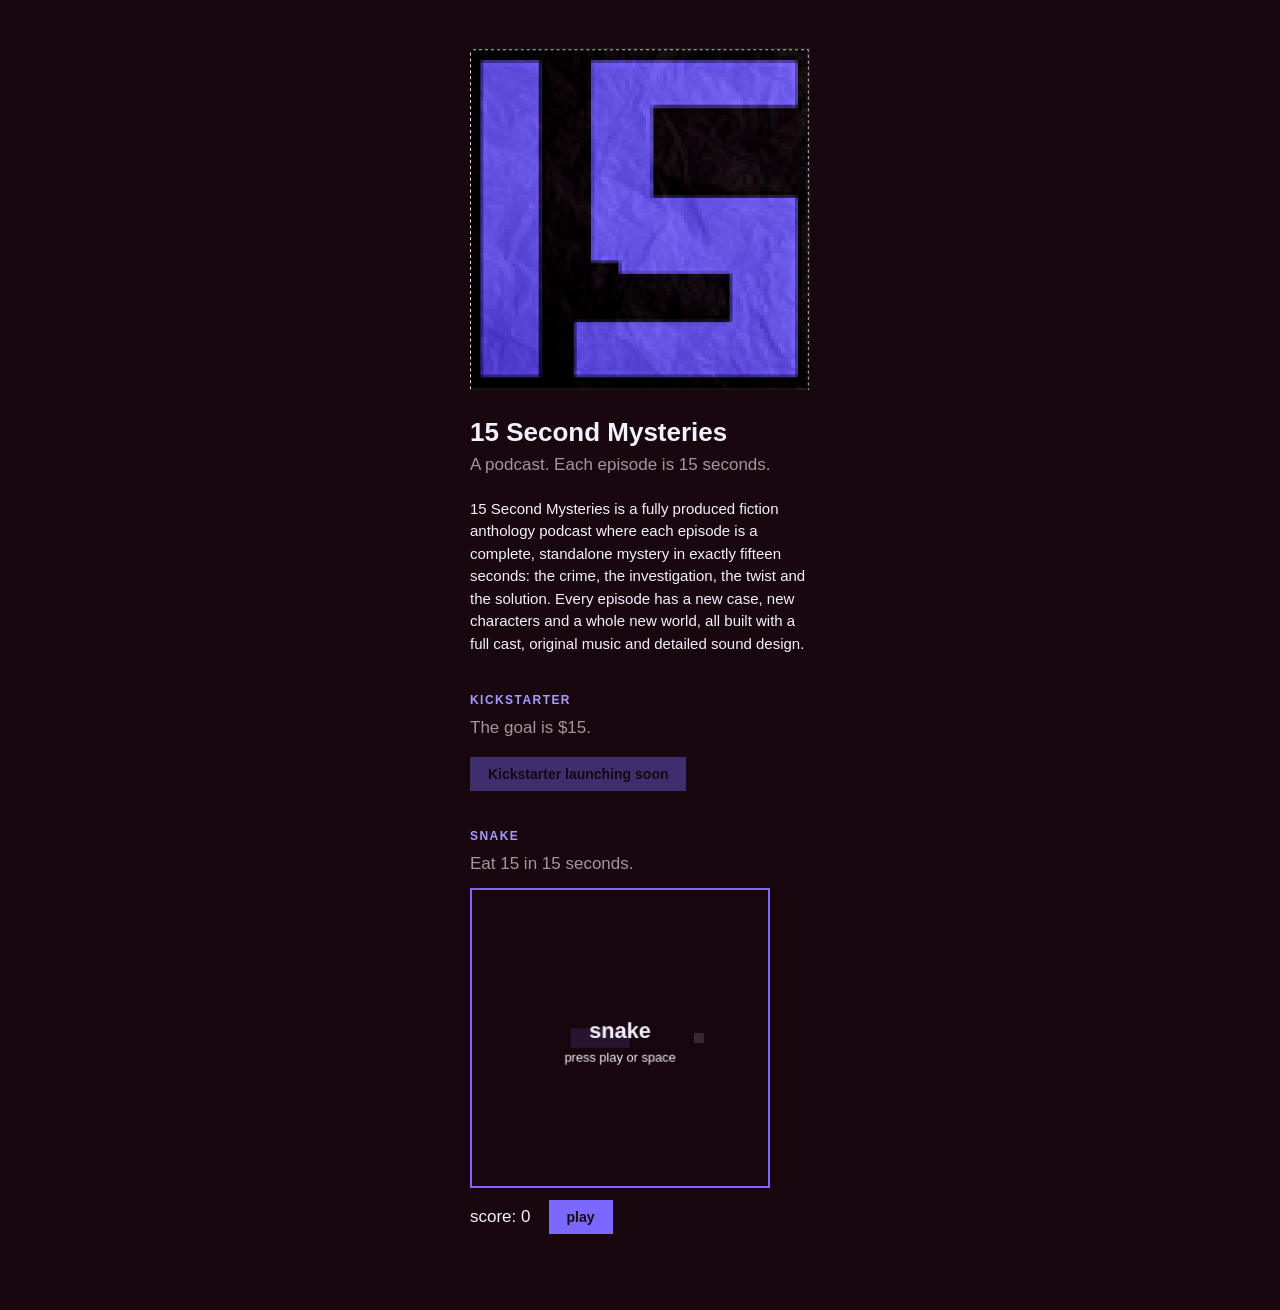
<file: index.html>
<!DOCTYPE html>
<html lang="en">
<head>
<meta charset="utf-8">
<meta name="viewport" content="width=device-width, initial-scale=1">
<title>15 Second Mysteries</title>
<meta name="description" content="15 Second Mysteries: a fiction anthology podcast where every episode is a complete mystery in exactly fifteen seconds. A new one every day.">
<link rel="canonical" href="https://www.15.show/">
<meta property="og:type" content="website">
<meta property="og:site_name" content="15 Second Mysteries">
<meta property="og:url" content="https://www.15.show/">
<meta property="og:title" content="15 Second Mysteries">
<meta property="og:description" content="A podcast. Each episode is 15 seconds.">
<meta property="og:image" content="https://www.15.show/img/og.png">
<meta property="og:image:width" content="1200">
<meta property="og:image:height" content="630">
<meta property="og:image:alt" content="15 Second Mysteries cover art">
<meta name="twitter:card" content="summary_large_image">
<link rel="icon" href="img/favicon.png">
<link rel="stylesheet" href="style.css"><script src="episodes.js"></script>
</head>
<body>
<main>
  <img class="cover" src="img/cover.png" width="456" height="459" alt="15 Second Mysteries cover art">
  <h1>15 Second Mysteries</h1>
  <p class="dim">A podcast. Each episode is 15 seconds.</p>
  <p class="about">15 Second Mysteries is a fully produced fiction anthology podcast where each episode is a complete, standalone mystery in exactly fifteen seconds: the crime, the investigation, the twist and the solution. Every episode has a new case, new characters and a whole new world, all built with a full cast, original music and detailed sound design.</p>

  <h2>Kickstarter</h2>
  <div class="ks">
    <p class="dim" id="ks-note">The goal is $15.</p>
    <a class="btn" id="ks-btn" aria-disabled="true">Kickstarter launching soon</a>
  </div>

  <h2>Snake</h2>
  <p class="dim">Eat 15 in 15 seconds.</p>
  <canvas id="snake" width="300" height="300"></canvas>
  <p class="hud"><span>score: <span id="snake-score">0</span></span> <button id="snake-start">play</button></p>
</main>
<script>
(function () {
  var K = window.KICKSTARTER || {}, btn = document.getElementById("ks-btn"), note = document.getElementById("ks-note");
  var goal = "The goal is $" + (K.goal || 15) + ".";
  if (!K.url) return; // stays as the greyed-out "launching soon" button
  btn.href = K.url; btn.target = "_blank"; btn.rel = "noopener"; btn.removeAttribute("aria-disabled");
  // a bare date means local midnight, not UTC
  var start = K.launch ? new Date(/^\d{4}-\d{2}-\d{2}$/.test(K.launch) ? K.launch + "T00:00:00" : K.launch) : null;
  if (start && isNaN(start)) start = null;
  var end = start ? new Date(start) : null, now = new Date();
  if (end) end.setDate(end.getDate() + (K.days || 15)); // calendar days, so the clock change on Nov 1 can't shift it
  function day(d) { return d.toLocaleDateString(undefined, { month: "long", day: "numeric" }); }
  if (!start) { btn.textContent = "See it on Kickstarter"; note.textContent = goal; }
  else if (now < start) { btn.textContent = "Notify me on Kickstarter"; note.textContent = "Launching " + day(start) + ". " + goal; }
  else if (now < end) { btn.textContent = "Back it on Kickstarter"; note.textContent = goal + " That's about five Monster Energy Drinks. Ends " + day(end) + "."; }
  else { btn.textContent = "See it on Kickstarter"; note.textContent = "The campaign has ended. Thank you."; }
})();
</script>
<script src="snake.js"></script>
<script src="bgm.js"></script>
</body>
</html>
</file>
<file: style.css>
/* 15 Second Mysteries. the colours are sampled from the show art (img/logo.png) */
:root { --ink: #18070e; --violet: #7a68ff; --lilac: #a79bff; --paper: #f4f1ff; --dim: #a2979d; --food: #f4f1ff; }
/* win at snake and the black and the violet trade places (snake.js adds the class) */
html.flip { --ink: #7a68ff; --violet: #18070e; --lilac: #18070e; --paper: #000; --dim: #18070e; --food: #fff; }
/* snake.js animates the flip itself, so switch off the browser's default cross-fade */
::view-transition-old(root), ::view-transition-new(root) { animation: none; mix-blend-mode: normal; }
* { box-sizing: border-box; }
html { background: var(--ink); }
body { margin: 0; color: var(--paper); font: 17px/1.5 "Helvetica Neue", Helvetica, Arial, sans-serif; }
main { max-width: 380px; margin: 0 auto; padding: 48px 20px 64px; }

.art { display: block; width: 72px; height: 72px; margin-bottom: 20px; }
/* the cover art, marching ants and all (img/cover.png is used exactly as exported) */
.cover { display: block; width: 100%; height: auto; margin: 0 0 28px; }
h1 { margin: 0 0 4px; font-size: 26px; line-height: 1.15; }
h2 { margin: 36px 0 6px; font-size: 12px; font-weight: 700; letter-spacing: .12em; text-transform: uppercase; color: var(--lilac); }
p { margin: 0 0 12px; }
a { color: var(--lilac); }
:focus-visible { outline: 3px solid var(--paper); outline-offset: 2px; }
.dim { color: var(--dim); }
.about { margin-top: 20px; font-size: 15px; }
.ks .btn { margin-top: 4px; }
.btn[aria-disabled="true"] { opacity: .4; cursor: default; pointer-events: none; }

.btn, button { display: inline-block; border: 0; padding: 10px 18px; background: var(--violet); color: var(--ink); font: 700 14px/1 "Helvetica Neue", Helvetica, Arial, sans-serif; text-decoration: none; cursor: pointer; }
.btn:hover, button:hover { background: var(--paper); }
button:disabled { opacity: .4; cursor: default; background: var(--violet); }

#snake { display: block; width: 300px; max-width: 100%; margin-top: 10px; border: 2px solid var(--violet); touch-action: none; }
.hud { display: flex; align-items: center; gap: 18px; margin-top: 12px; font-variant-numeric: tabular-nums; }

.count { font-size: 48px; font-weight: 700; line-height: 1; color: var(--violet); }
</file>
